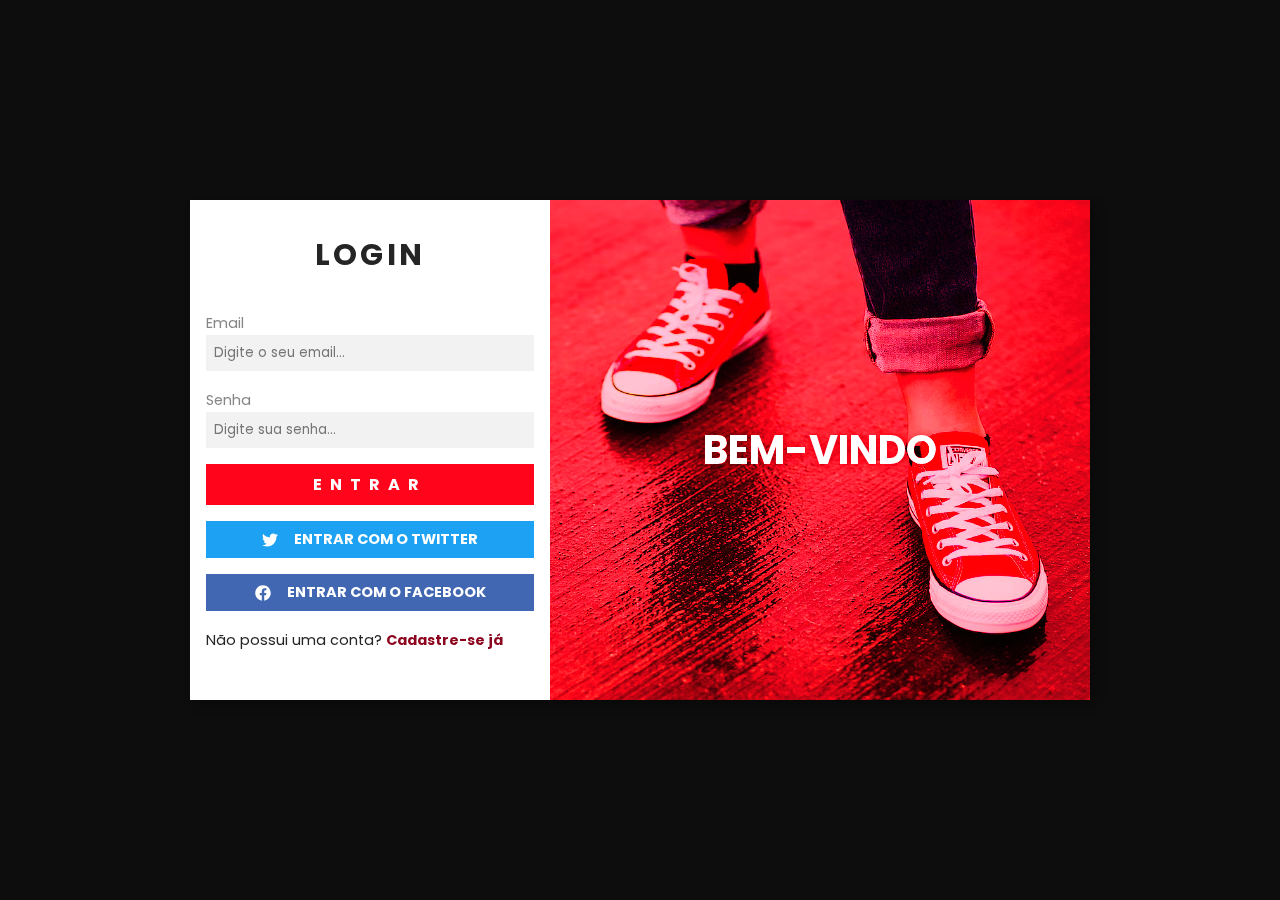
<file: login.html>
<!DOCTYPE html>
<html lang="en">
<head>
    <meta charset="UTF-8">
    <meta http-equiv="X-UA-Compatible" content="IE=edge">
    <meta name="viewport" content="width=device-width, initial-scale=1.0">
    <title>Entrar</title>
    <link rel="icon" href="img/favicon.png">
    <link rel="stylesheet" href="css/style_login.css">
    <script src="js/fontawesome.min.js"></script>
</head>
<body>
    <div class="login">
         <div class="login-card">    
            <div class="login-form">
                <h1>Login</h1>
                <form>
                    <label for="email">Email</label>
                    <input type="email" name="email" id="email" placeholder="Digite o seu email...">
                    <label for="senha">Senha</label>
                    <input type="password" name="password" id="password" placeholder="Digite sua senha...">
                    <input type="submit" value="Entrar" name="submit" id="submit"> 
                    <div class="btn-icon btn-icon-twitter">
                        <i class="fa-brands fa-twitter"></i>
                        <a href=""> 
                            Entrar com o Twitter
                        </a>
                    </div>
                    <div class="btn-icon btn-icon-facebook">
                        <i class="fa-brands fa-facebook"></i>
                        <a href=""> 
                            Entrar com o Facebook
                        </a>
                    </div>
                    <span class="cadastro">Não possui uma conta? <span class="cadastro-enfase">Cadastre-se já</span></span>
                </form>

            </div>
            <div class="login-card-img">
                <img src="img/big-imgs/login-img.png">
                <div class="login-card-text">
                    <strong>Bem-vindo</strong>
                </div>
            </div>
         </div>
    </div>
</body>
</html>
</file>
<file: css/style_login.css>
@import url('https://fonts.googleapis.com/css2?family=Bebas+Neue&family=Mochiy+Pop+One&family=Poppins:ital,wght@0,100;0,200;0,300;0,400;0,500;0,600;0,700;0,800;0,900;1,100;1,200;1,300;1,400;1,500;1,600;1,700;1,800;1,900&display=swap');

*{
    padding: 0;
    margin: 0;
    border: 0;
    box-sizing: border-box;
    font-family: "Poppins",sans-serif;
}

body{
    overflow-x: hidden;
}



.login{
    width: 100vw;
    height: 100vh;
    display: flex;
    justify-content: center;
    align-items: center;
    background: #0d0d0d;
    padding: 2rem;
}

.login-card{
    max-width: 900px;
    height: 500px;
    display: flex;
    justify-content: center;
    align-items: center;
    gap: 0;
    box-shadow: 5px 5px 10px rgba(0, 0, 0, 0.3);
    
}

.login-form{
    background: white;
    width: 40%;
    height: 100%;
    order: 1;
    padding-inline: 1rem;
    padding-block: 2rem;
}

.login-card-img{
    width: 60%;
    height: 100%;
    order: 2;
    background: #8C041D;
    position: relative;
}


.login-card-img::after{
    content: "";
    position: absolute;
    top: 0;
    left: 0;
    right: 0;
    bottom: 0;
    background: rgb(255, 4, 27);
    mix-blend-mode: overlay;
}

.login-card-img img{
    width: 100%;
    height: 100%;
    order: 2;
}

.login-card-text{
    position: absolute;
    top: 50%;
    left: 50%;
    transform: translate(-50%,-50%);
    color: white;
    text-transform: uppercase;
    font-size: 2.5rem;
    text-shadow: 1px 1px 10px rgba(0, 0, 0, 0.3);
}

.login-form h1{
    font-size: 1.9rem;
    text-align: center;
    text-transform: uppercase;
    letter-spacing: 0.2rem;
    color: #252525;
    margin-bottom: 2rem;
}

.login-form label{
    font-size: 0.9rem;
    color: #868686;
}

.login-form input[type="email"],
.login-form input[type="password"]{
    width: 100%;
    background: rgba(196, 196, 196, 0.216);
    padding-block: 0.5rem;
    padding-inline: 0.5rem;
    outline: none;
    margin-bottom: 1rem;
}

.login-form input[type="submit"]{
    width: 100%;
    background: rgb(255, 4, 27);
    padding-block: 0.5rem;
    padding-inline: 0.5rem;
    color: white;
    font-size: 1rem;
    letter-spacing: 0.5rem;
    text-transform: uppercase;
    font-weight: 700;
    transition: background 350ms ease;
    cursor: pointer;
    margin-bottom: 1rem;
}

.btn-icon{
    display: flex;
    justify-content: center;
    align-items: center;
    cursor: pointer;
}
.btn-icon-twitter{
    color: white;
    background: #1DA1F2;
    padding-block: 0.5rem;
    padding-inline: 0.5rem;
    font-weight: 400;
    margin-bottom: 1rem;
}
.btn-icon-facebook{
    color: white;
    background: #4267B2;
    padding-block: 0.5rem;
    padding-inline: 0.5rem;
    margin-bottom: 1rem;
}
.btn-icon a{
    color: white;
    text-decoration: none;
    margin-left: 1rem;
    text-transform: uppercase;
    font-size: 0.9rem;
    font-weight: 700;
}

.login-form input[type="submit"]:hover{
    background: #8C041D;  
}

.cadastro{
    margin-block: auto;
    width: 100%;
    color: #252525;
    font-size: 0.9rem;
    font-weight: 400;
}

.cadastro-enfase{
    color: #8C041D;
    font-weight: 700;
    cursor: pointer;
}

@media(max-width:1022px){

    .login-card-text{
        font-size: 2rem;
    
    }
}
@media (max-width:759px){
    .login-card{
        flex-direction: column;
        height: 950px;
    }

    .login-form{
        width:100%;
        height:50%;
        order: 2;

    }
    
    .login-card-img{
        width: 100%;
        height: 50%;
        order: 1;
    }
    
    .login-card-text{
        font-size: 2rem;
    
    }

    
}

@media(max-width: 452px){
    .login-card{
        flex-direction: column;
        height: 950px;
    }

    .login-form{
        width: 100%;
        height: 50%;
        order: 2;
        padding: 2rem;

    }
    .login-card-text{
        font-size: 2rem;
    
    }
}

@media(max-width:410px){
    .login-card{
        
    }
    .login-form{
        width:100%;
        height:60%;
        order: 2;

    }
    
    .login-card-img{
        width: 100%;
        height: 40%;
        order: 1;
    }
}
</file>
